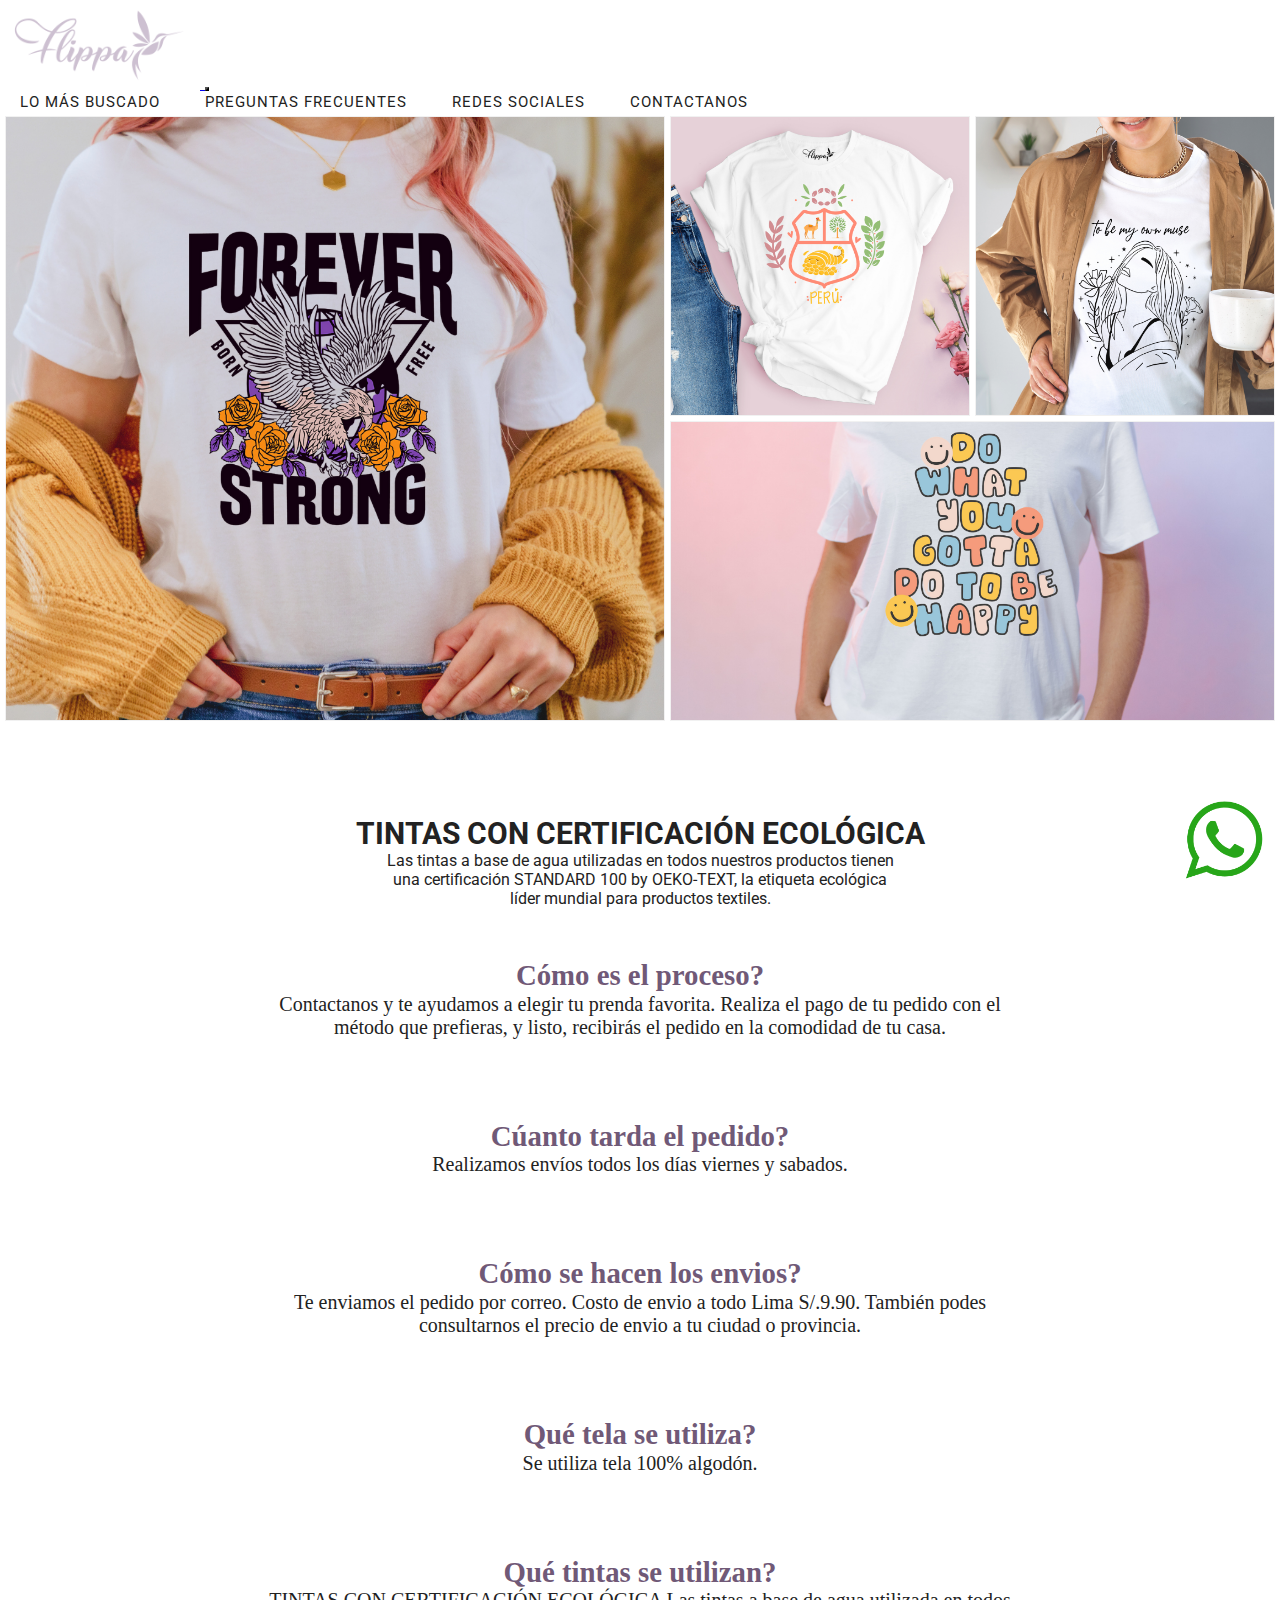
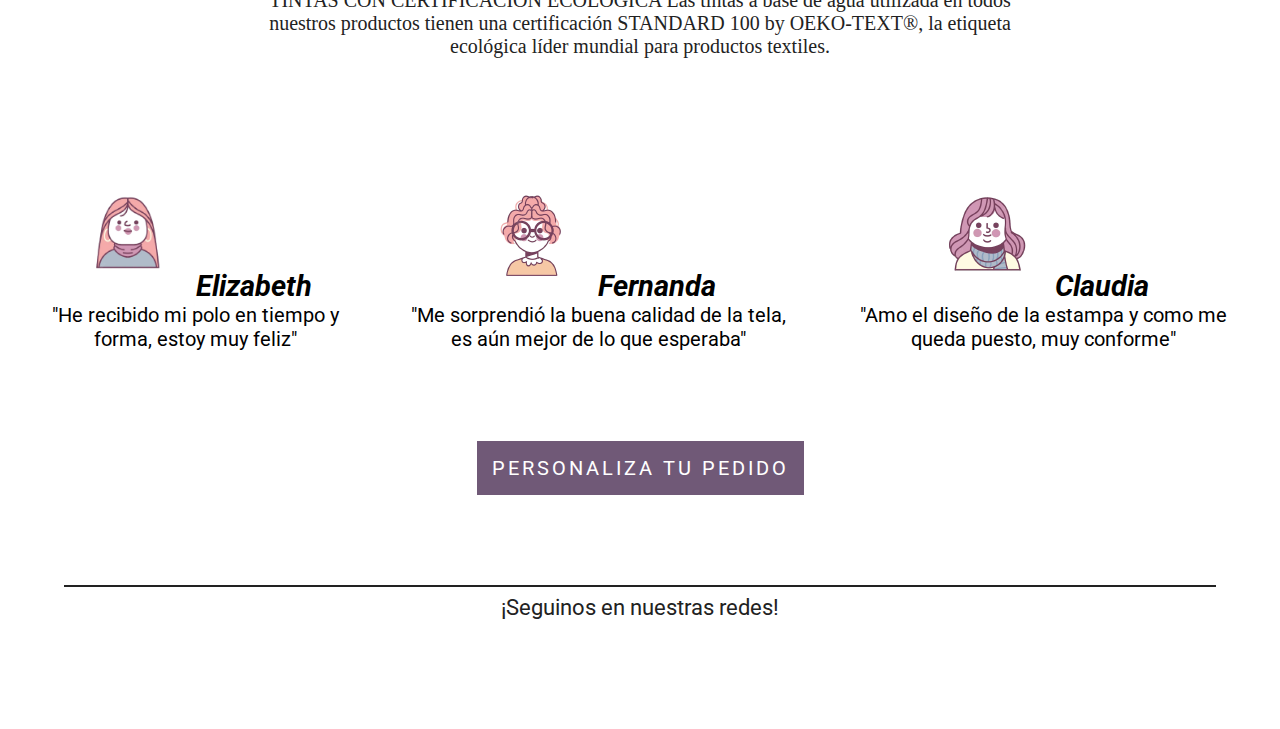
<file: index.html>
<!DOCTYPE html>
<html lang="en">

<head>
    <meta charset="UTF-8">
    <meta http-equiv="X-UA-Compatible" content="IE=edge">
    <meta name="viewport" content="width=device-width, initial-scale=1.0">
    <link rel="stylesheet" href="css/estilos.css">
    <link rel="icon" href="images/icono.ico">

    <!--fuentes-->
    <link rel="preconnect" href="https://fonts.googleapis.com">
    <link rel="preconnect" href="https://fonts.gstatic.com" crossorigin>
    <link href="https://fonts.googleapis.com/css2?family=Arvo&family=Roboto:wght@300&display=swap" rel="stylesheet">
    <!--fin de fuentes-->


    <!-- enlaces a los archivos en internet CDN - incio -->
    <link rel="stylesheet" href="https://cdn.jsdelivr.net/npm/bootstrap@4.6.1/dist/css/bootstrap.min.css"
        integrity="sha384-zCbKRCUGaJDkqS1kPbPd7TveP5iyJE0EjAuZQTgFLD2ylzuqKfdKlfG/eSrtxUkn" crossorigin="anonymous">
    <!-- enlaces a los archivos en internet CDN - fin -->


    <!-- font awesome cdn incio -->
    <link rel="stylesheet" href="https://cdnjs.cloudflare.com/ajax/libs/font-awesome/5.15.3/css/all.min.css"
        integrity="sha512-iBBXm8fW90+nuLcSKlbmrPcLa0OT92xO1BIsZ+ywDWZCvqsWgccV3gFoRBv0z+8dLJgyAHIhR35VZc2oM/gI1w=="
        crossorigin="anonymous" referrerpolicy="no-referrer" />
    <!-- font awesome cdn fin -->

    <title>Flippa Perú</title>
</head>

<body>
    <!-- ********************* BOTONES FLOTANTES ************************** -->
    <div class="botonFlotante">
        <a href="https://api.whatsapp.com/send?phone=++51929190308&text=Hola,%20quiero%20hacer%20una%20consulta!"
            target="_blank"><img src="images/whatssap_logo.png"></img></a>
    </div>
    <!-- ********************* FIN DE BOTONES FLOTANTES ************************** -->

    <!-- ********************* COMIENZO DE NAVBAR ************************** -->
    <header>
        <nav class="navbar navbar-expand-md navbar-dark" id="nav1">
            <!-- Brand -->
            <a class="navbar-brand" href="#">
                <img src="images/logo.png" class="d-inline-block align-bottom navbar__logo" alt="logo">
            </a>

            <!-- Toggler/collapsibe Button -->
            <button class="navbar-toggler navbar-toggler-right" type="button" data-toggle="collapse"
                data-target="#collapsibleNavbar">
                <span class="navbar-toggler-icon">
                </span>
            </button>

            <!-- Navbar links -->
            <div class="collapse navbar-collapse " id="collapsibleNavbar">

                <ul class="navbar-nav mr-auto ml-auto text-center">
                    <li class="nav-item">
                        <div class="dropdown">
                            <a class="nav-link">Lo más buscado</a>
                            <div class="dropdown-content">
                                <a href="pages/peruanita.html">Peruanita Bonita</a>
                                <a href="pages/brave.html">Brave</a>
                            </div>
                        </div>
                    </li>
                    <li class="nav-item">
                        <div class="dropdown">
                            <a class="nav-link">Preguntas Frecuentes</a>
                            <div class="dropdown-content">
                                <a href="#seccion1">¿Cómo es el proceso?</a>
                                <a href="#seccion2">¿Cuánto tarda el pedido?</a>
                                <a href="#seccion3">¿Cómo se hacen los envios?</a>
                                <a href="#seccion4">¿Qué tela se utiliza?</a>
                                <a href="#seccion5">¿Qué tintas se usan?</a>
                            </div>
                        </div>
                    </li>
                    <li class="nav-item">
                        <div class="dropdown">
                            <a class="nav-link">Redes sociales</a>
                            <div class="dropdown-content">
                                <a href="https://www.instagram.com/flippaperu/" target="_blank">Instagram</a>
                                <a href="https://www.facebook.com/flippaperu" target="_blank">Facebook</a>
                            </div>
                        </div>
                    </li>
                    <li class="nav-item">
                        <div class="dropdown">
                            <a class="nav-link">Contactanos</a>
                            <div class="dropdown-content">
                                <a href="https://api.whatsapp.com/send?phone=++51929190308&text=Hola,%20quería%20hacer%20hacerte%20una%20consulta."
                                    target="_blank">WhatsApp</a>
                            </div>
                        </div>
                    </li>
                </ul>

            </div>
        </nav>
    </header>
    <!-- ********************* FIN DE NAVBAR ************************** -->

    <!-- ************* COMIENZO DE IMAGENES PRINCIPALES *************** -->

    <div class="gallery">
        <div class="contenedorGallery">
            <div class="image image01"></div>
            <div class="image image02"></div>
            <div class="image image03"></div>
            <div class="image image04"></div>
        </div>
    </div>

    <!-- ************** FIN DE IMAGENES PRINCIPALES ***************** -->

    <!-- ***** COMIENZO DE ICONO RECICLABLE Y TINTAS ECOLOGICAS **** -->
    <div class="tintasEcologicas-contenedor">
        <div class="tintasEcologicas-icono">
            <i class="fas fa-recycle"></i>
        </div>
        <div class="tintasEcologicas">
            <h2 class="tintasEcologicas-titulo">TINTAS CON CERTIFICACIÓN ECOLÓGICA</h2>
            <p class="tintasEcologicas-descripcion">Las tintas a base de agua utilizadas en todos nuestros productos
                tienen una certificación STANDARD 100 by OEKO-TEXT, la etiqueta ecológica líder mundial para productos
                textiles.</p>
        </div>
    </div>
    <!-- ******* FIN DE ICONO RECICLABLE Y TINTAS ECOLOGICAS ****** -->

    <!-- ***** COMIENZO DE PREGUNTAS FRECUENTES **** -->
    <div class="preguntasFrecuentes">
        <div id="seccion1" class="preguntasFrecuentes__secciones">
            <h3>Cómo es el proceso?</h3>
            <p>Contactanos y te ayudamos a elegir tu prenda favorita. Realiza el pago de tu pedido con el método que
                prefieras, y listo, recibirás el pedido en la comodidad de tu casa.</p>
        </div>
        <div id="seccion2" class="preguntasFrecuentes__secciones">
            <h3>Cúanto tarda el pedido?</h3>
            <p>Realizamos envíos todos los días viernes y sabados.</p>
        </div>
        <div id="seccion3" class="preguntasFrecuentes__secciones">
            <h3>Cómo se hacen los envios?</h3>
            <p>Te enviamos el pedido por correo. Costo de envio a todo Lima S/.9.90. También podes consultarnos el
                precio de envio a tu ciudad o provincia.</p>
        </div>
        <div id="seccion4" class="preguntasFrecuentes__secciones">
            <h3>Qué tela se utiliza?</h3>
            <p>Se utiliza tela 100% algodón.</p>
        </div>
        <div id="seccion5" class="preguntasFrecuentes__secciones">
            <h3>Qué tintas se utilizan?</h3>
            <p>TINTAS CON CERTIFICACIÓN ECOLÓGICA
                Las tintas a base de agua utilizada en todos
                nuestros productos tienen una certificación
                STANDARD 100 by OEKO-TEXT®, la etiqueta
                ecológica líder mundial para productos textiles.</p>
        </div>
    </div>
    <!-- ******* FIN DE PREGUNTAS FRECUENTES ****** -->

    <!-- ********** COMIENZO DE COMENTARIOS DE COMPRADORES *********** -->
    <div class="comentarios-contenedor">
        <div class="comentario">
            <img src="images/imagen1.png" alt="Elizabeth">
            <p class="titulo">Elizabeth</p>
            <p>"He recibido mi polo en tiempo y forma, estoy muy feliz"
            </p>
        </div>
        <div class="comentario">
            <img src="images/imagen2.png" alt="Fernanda">
            <p class="titulo">Fernanda</p>
            <p>"Me sorprendió la buena calidad de la tela, es aún mejor de lo que esperaba"
            </p>
        </div>
        <div class="comentario">
            <img src="images/imagen3.png" alt="Claudia">
            <p class="titulo">Claudia</p>
            <p>"Amo el diseño de la estampa y como me queda puesto, muy conforme"
            </p>
        </div>
    </div>
    <!-- ************ FIN DE COMENTARIOS DE COMPRADORES ************** -->

    <!-- ********** BOTÓN PARA PERSONALIZAR PEDIDO *********** -->

    <div class="boton">
        <a class="personalizar-pedido-link"
            href="https://api.whatsapp.com/send?phone=++51929190308&text=Hola,%20queria%20hacer%20un%20pedido%20personalizado!"
            target="_blank">
            <button type="button" class="btn">
                PERSONALIZA TU PEDIDO
            </button>
        </a>
    </div>

    <!-- ********** FIN DE BOTÓN PARA PERSONALIZAR PEDIDO *********** -->

    <!-- ********** COMIENZO DE FOOTER *********** -->
    <footer>
        <div class="footer-contenedor">
            <div class="footer-titulo">¡Seguinos en nuestras redes!</div>
            <div class="footer-iconos">
                <a href="https://www.instagram.com/flippaperu/" target="_blank"><i
                        class="fab fa-instagram-square"></i></a>
                <a href="https://www.facebook.com/flippaperu" target="_blank"><i class="fab fa-facebook-square"></i></a>
            </div>
        </div>
    </footer>
    <!-- ********** FIN DE FOOTER *********** -->

    <script src="https://cdn.jsdelivr.net/npm/jquery@3.5.1/dist/jquery.slim.min.js"
        integrity="sha384-DfXdz2htPH0lsSSs5nCTpuj/zy4C+OGpamoFVy38MVBnE+IbbVYUew+OrCXaRkfj"
        crossorigin="anonymous"></script>
    <script src="https://cdn.jsdelivr.net/npm/popper.js@1.16.1/dist/umd/popper.min.js"
        integrity="sha384-9/reFTGAW83EW2RDu2S0VKaIzap3H66lZH81PoYlFhbGU+6BZp6G7niu735Sk7lN"
        crossorigin="anonymous"></script>
    <script src="https://cdn.jsdelivr.net/npm/bootstrap@4.6.1/dist/js/bootstrap.min.js"
        integrity="sha384-VHvPCCyXqtD5DqJeNxl2dtTyhF78xXNXdkwX1CZeRusQfRKp+tA7hAShOK/B/fQ2"
        crossorigin="anonymous"></script>
</body>

</html>
</file>
<file: css/estilos.css>
@charset "UTF-8";
* {
  margin: 0;
  padding: 0;
  box-sizing: border-box;
  scroll-behavior: smooth; }

body {
  background-color: #fff; }

/******************* BOTON FLOTANTE *******************/
.botonFlotante {
  position: fixed;
  bottom: 1rem;
  right: 1rem; }
  .botonFlotante a img {
    transition: transform 0.2s;
    transform: scale(1, 1) ease;
    width: 5rem;
    object-fit: cover; }
    .botonFlotante a img:hover {
      transform: scale(1.2, 1.2); }

/******************* NAV  *******************/
header {
  background-color: #fff;
  font-family: "Roboto", sans serif;
  font-size: 15px;
  text-transform: uppercase;
  letter-spacing: 1px;
  z-index: 3;
  width: 100%; }

.navbar-toggler-right {
  background-color: #CDC0D1 !important; }

#nav1 li a {
  color: #222222;
  list-style-type: none;
  text-decoration: none;
  padding: 20px; }
  #nav1 li a:hover {
    color: #705977; }

#nav1 ul li {
  display: inline-block; }

.navbar__logo {
  width: 200px; }

.nav-link {
  cursor: pointer; }

/************************** DROPDOWN MENU ******************/
.dropdown {
  position: relative;
  display: inline-block; }
  .dropdown:hover .dropdown-content {
    display: block;
    opacity: 1; }

.dropdown-content {
  display: none;
  position: absolute;
  background-color: #f1f1f1;
  min-width: 160px;
  box-shadow: 0px 8px 16px 0px rgba(0, 0, 0, 0.2);
  z-index: 1;
  border-top: 5px solid #ddb2df; }
  .dropdown-content a {
    color: black;
    padding: 12px 16px;
    text-decoration: none;
    display: block; }
    .dropdown-content a:hover {
      background-color: #9956ad;
      color: white !important; }

/************************** IMÁGENES PRINCIPALES ******************/
.contenedorGallery {
  width: 100%;
  height: auto;
  display: grid;
  padding: 5px;
  margin-bottom: 50px;
  grid-template-columns: 1fr 300px 300px;
  grid-auto-rows: minmax(300px, auto);
  gap: 5px; }

.image01 {
  border: 1px solid #f1f1f1;
  grid-row: 1/3;
  background-image: url("../images/1.png");
  background-color: #f3f3f3;
  background-size: cover;
  background-position: center; }

.image02 {
  border: 1px solid #f1f1f1;
  grid-row: 2/2;
  grid-column: 2/4;
  background-image: url("../images/2.png");
  background-color: #f3f3f3;
  background-size: cover;
  background-position: center; }

.image03 {
  border: 1px solid #f1f1f1;
  grid-area: "image3";
  background-image: url("../images/6.png");
  background-color: #f3f3f3;
  background-size: cover;
  background-position: center; }

.image04 {
  border: 1px solid #f1f1f1;
  grid-area: "image4";
  background-image: url("../images/4.png");
  background-color: #f3f3f3;
  background-size: cover; }

/*************** TINTAS ECOLOGICAS ***********/
.tintasEcologicas-contenedor {
  width: 100%;
  font-family: "Roboto", sans serif;
  color: #222222;
  display: flex;
  flex-direction: column;
  justify-content: center;
  margin-bottom: 50px; }

.tintasEcologicas-icono {
  display: flex;
  justify-content: center;
  margin: auto 0px;
  padding: 20px; }

.fas {
  font-size: 60px;
  color: #705977; }

.tintasEcologicas {
  display: flex;
  flex-direction: column;
  align-items: center;
  font-family: "Roboto", sans serif; }

.tintasEcologicas-titulo {
  font-size: 30px; }

.tintasEcologicas-descripcion {
  width: 40%;
  text-align: center; }

/*************** COMENTARIOS DE COMPRADORES ***********/
.comentarios-contenedor {
  display: flex;
  justify-content: center;
  width: 100%;
  padding: 20px;
  color: #000;
  font-size: 20px;
  font-family: "Roboto", sans serif; }
  .comentarios-contenedor .titulo {
    font-weight: bold;
    font-style: italic;
    font-size: 1.8rem;
    display: inline; }
  .comentarios-contenedor .comentario {
    padding: 30px;
    text-align: center;
    text-justify: newspaper; }
    .comentarios-contenedor .comentario img {
      width: 100px;
      margin: 0rem 0.8rem 0.5rem 0rem; }

/************* BOTÓN PARA PERSONALIZAR PEDIDO *********/
.boton {
  display: flex;
  justify-content: center;
  padding: 40px; }
  .boton .btn {
    font-family: "Roboto", sans serif;
    color: #fff;
    background-color: #705977;
    border: none;
    font-size: 20px;
    letter-spacing: 3px;
    padding: 15px;
    transition: background-color 0.2s, color 0.2s; }
    .boton .btn:hover {
      background-color: #ddb2df;
      color: black; }
  .boton .personalizar-pedido-link {
    color: #fff;
    margin-bottom: 30px; }
    .boton .personalizar-pedido-link:hover {
      color: #000;
      text-decoration: none; }

/************* PREGUNTAS FRECUENTES *********/
.preguntasFrecuentes {
  width: 60%;
  margin: 0 auto;
  text-align: center; }
  .preguntasFrecuentes .preguntasFrecuentes__secciones {
    margin-bottom: 5rem; }
    .preguntasFrecuentes .preguntasFrecuentes__secciones h3 {
      color: #705977;
      font-weight: bolder;
      line-height: 1.2;
      font-size: 1.8rem; }
    .preguntasFrecuentes .preguntasFrecuentes__secciones p {
      color: #222222;
      font-size: 20px; }

/**************** FOOTER *****************/
.footer-contenedor {
  width: 90%;
  margin: 0px auto;
  margin-top: 20px;
  border-top: 2px solid #222222;
  display: flex;
  justify-content: center;
  flex-direction: column;
  align-items: center;
  font-family: "Roboto", sans serif; }

.footer-titulo {
  margin-top: 8px;
  font-size: 22px;
  color: #222222; }

.footer-iconos a {
  font-size: 50px;
  color: #705977;
  height: 45px;
  width: 45px;
  display: inline-block;
  text-align: center;
  line-height: 43px;
  margin: 30px 5px 30px 0;
  transition: all 0.3s ease; }
  .footer-iconos a:hover {
    color: #705977;
    transform: scale(1.2); }

/******************* TITULOS DE LOS MAS BUSCADOS *******************/
.titulo-paginas {
  color: #9956ad;
  font-size: 3rem;
  text-align: end;
  padding-right: 8px; }
  .titulo-paginas a {
    color: #9956ad;
    transition: color 0.2s;
    margin-right: 0.5rem; }
    .titulo-paginas a:hover {
      color: #ddb2df; }

.footer-contenedor-pages {
  width: 90%;
  margin: 0px auto;
  margin-top: 20px;
  display: flex;
  justify-content: center;
  flex-direction: column;
  align-items: center;
  font-family: "Roboto", sans serif; }

/************************** IMÁGENES DE CADA PÁGINA ******************/
.contenedorGallery-brave {
  width: 100%;
  height: auto;
  display: grid;
  padding: 5px;
  margin-bottom: 50px;
  grid-template-columns: 2fr 2fr 1fr;
  grid-auto-rows: minmax(300px, auto);
  gap: 5px; }

.image1 {
  border: 1px solid #f1f1f1;
  grid-row: 1/2;
  background-color: #f3f3f3;
  background-size: cover;
  background-position: center; }

.image2 {
  border: 1px solid #f1f1f1;
  grid-row: 2/4;
  grid-column: 1/2;
  background-color: #f3f3f3;
  background-size: cover;
  background-position: center; }

.image3 {
  border: 1px solid #f1f1f1;
  grid-row: 3/4;
  grid-column: 2/3;
  background-color: #f3f3f3;
  background-size: cover;
  background-position: center; }

.image4 {
  border: 1px solid #f1f1f1;
  grid-row: 1/3;
  grid-column: 2/3;
  background-color: #f3f3f3;
  background-size: cover; }

.image5 {
  border: 1px solid #f1f1f1;
  grid-row: 1/4;
  grid-column: 3/4;
  background-color: #f3f3f3;
  background-size: cover; }

.image-brave1 {
  background-image: url("../images/3.png"); }

.image-brave2 {
  background-image: url("../images/1.png"); }

.image-brave3 {
  background-image: url("../images/9.png"); }

.image-brave4 {
  background-image: url("../images/4.png"); }

.image-brave5 {
  background-image: url("../images/2-2.jpg"); }

.image-peru1 {
  background-image: url("../images/6.png"); }

.image-peru2 {
  background-image: url("../images/5-2.png"); }

.image-peru3 {
  background-image: url("../images/8.png"); }

.image-peru4 {
  background-image: url("../images/7.png"); }

/******************* MOBILE *******************/
@media only screen and (max-width: 768px) {
  /*************** GRID INDEX ***********/
  .contenedorGallery {
    grid-template-columns: 1fr 1fr;
    grid-auto-rows: minmax(450px, auto); }
  .image01 {
    grid-row: 1;
    grid-column: 1/3; }
  .image02 {
    grid-row: 2; }
  .image03 {
    grid-row: 2; }
  .image04 {
    grid-row: 3;
    grid-column: 1/3; }
  /*************** GRID BRAVE ***********/
  .contenedorGallery-brave {
    grid-template-columns: 1fr 1fr;
    grid-auto-rows: minmax(300px, auto); }
  .image5 {
    grid-column: 1;
    grid-row: 1/3; }
  .image2 {
    grid-column: 2;
    grid-row: 1; }
  .image4 {
    grid-column: 2;
    grid-row: 2; }
  .image3 {
    grid-column: 1/3;
    grid-row: 3; }
  .image1 {
    grid-column: 1/3;
    grid-row: 4; }
  /*************** COMENTARIOS DE COMPRADORES ***********/
  .comentarios-contenedor {
    flex-direction: column; }
    .comentarios-contenedor .comentario img {
      margin: 1rem 0rem; }
  /************* BOTÓN PARA PERSONALIZAR PEDIDO *********/
  .boton {
    display: flex;
    justify-content: center;
    padding: 40px; }
    .boton .btn {
      width: 90%;
      padding: 15px 30px; }
  /******************* BOTON FLOTANTE *******************/
  .botonFlotante img {
    width: 5rem;
    display: none; }
  /*************** TINTAS ECOLOGICAS ***********/
  .tintasEcologicas-titulo {
    font-size: 30px;
    text-align: center; } }

/************* GRID DE FOTOS ***********/
/******************* TABLET *******************/
@media only screen and (min-width: 769px) and (max-width: 1024px) {
  /*************** GRID INDEX ***********/
  .contenedorGallery {
    grid-template-columns: 1fr 1fr;
    grid-auto-rows: minmax(230px, auto); }
  .image01 {
    grid-row: 1/4;
    grid-column: 1/2; }
  .image02 {
    grid-row: 1;
    grid-column: 2/2; }
  .image03 {
    grid-row: 2;
    grid-column: 2/2; }
  .image04 {
    grid-row: 3;
    grid-column: 2/2; }
  /*************** COMENTARIOS DE COMPRADORES ***********/
  .comentarios-contenedor {
    flex-direction: column; }
    .comentarios-contenedor .comentario img {
      margin: 0rem 0.3rem 0.5rem 0rem; } }
</file>
